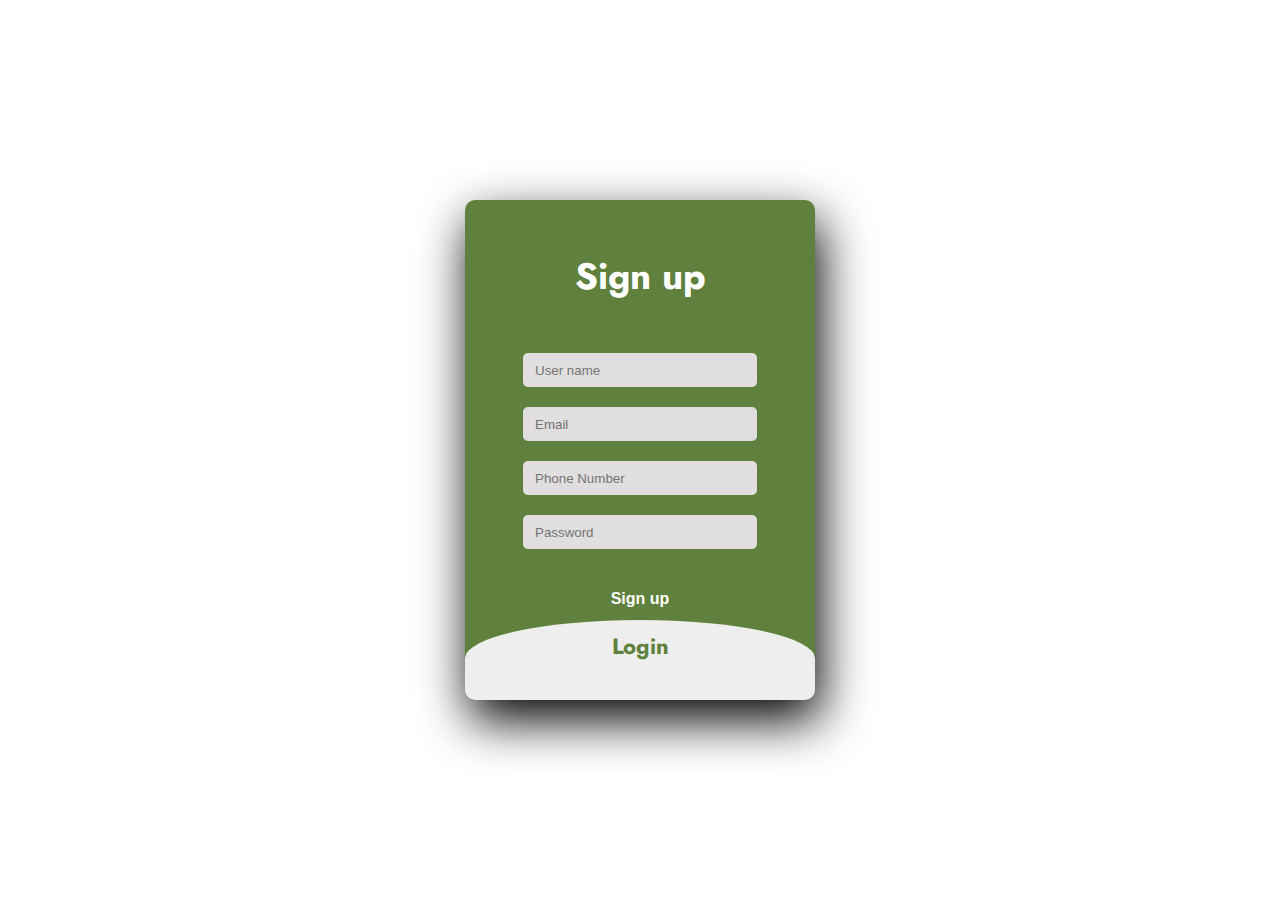
<file: login.html>
<!DOCTYPE html>
<html>
<head>
	<title>Green Bag</title>
	<link href="https://fonts.googleapis.com/css2?family=Jost:wght@500&display=swap" rel="stylesheet">
	<style>
		body {
			margin: 0;
			padding: 0;
			display: flex;
			justify-content: center;
			align-items: center;
			min-height: 100vh;
			font-family: 'Jost', sans-serif;
			background: href="https://cdn.jsdelivr.net/npm/bootstrap-icons@1.5.0/font/bootstrap-icons.css" 		}
		.main {
			width: 350px;
			height: 500px;
			background: #9FD863;
			overflow: hidden;
			background:  #60803D;
			border-radius: 10px;
			box-shadow: 5px 20px 50px #000;
		}
		#chk {
			display: none;
		}
		.signup, .login {
			position: relative;
			width: 100%;
			height: 100%;
		}
		label {
			color: #fff;
			font-size: 2.3em;
			justify-content: center;
			display: flex;
			margin: 50px;
			font-weight: bold;
			cursor: pointer;
			transition: .5s ease-in-out;
		}
		input {
			width: 60%;
			height: 10px;
			background: #e0dede;
			justify-content: center;
			display: flex;
			margin: 20px auto;
			padding: 12px;
			border: none;
			outline: none;
			border-radius: 5px;
		}
		button {
			width: 60%;
			height: 40px;
			margin: 10px auto;
			justify-content: center;
			display: block;
			color: #fff;
			background: #60803D;
			font-size: 1em;
			font-weight: bold;
			margin-top: 30px;
			outline: none;
			border: none;
			border-radius: 5px;
			transition: .2s ease-in;
			cursor: pointer;
		}
		button:hover {
			background: #60803D;
		}
		.login {
			height: 460px;
			background: #eee;
			border-radius: 60% / 10%;
			transform: translateY(-180px);
			transition: .8s ease-in-out;
		}
		.login label {
			color: #60803D;
			transform: scale(.6);
		}
		#chk:checked ~ .login {
			transform: translateY(-500px);
		}
		#chk:checked ~ .login label {
			transform: scale(1);	
		}
		#chk:checked ~ .signup label {
			transform: scale(.6);
		}
	</style>
</head>
<body>
	<div class="main">  	
		<input type="checkbox" id="chk" aria-hidden="true">
		<div class="signup">
			<form id="signupForm">
				<label for="chk" aria-hidden="true">Sign up</label>
				<input type="text" name="txt" placeholder="User name" required>
				<input type="email" name="email" placeholder="Email" required>
				<input type="number" name="broj" placeholder="Phone Number" required>
				<input type="password" name="pswd" placeholder="Password" required>
				<button type="button" onclick="registerUser()">Sign up</button>
			</form>
		</div>
		<div class="login">
			<form id="loginForm">
				<label for="chk" aria-hidden="true">Login</label>
				<input type="email" name="email" placeholder="Email" required>
				<input type="password" name="pswd" placeholder="Password" required>
				<button type="button" onclick="loginUser()">Login</button>
			</form>
		</div>
	</div>

	<script>
		function registerUser() {
			alert('Usuário registrado com sucesso!');
		}

		function loginUser() {
			const email = document.querySelector('#loginForm input[name="email"]').value;
			const password = document.querySelector('#loginForm input[name="pswd"]').value;

			if (email === "" || password === "") {
				alert('Por favor, preencha todos os campos.');
			} else {
			
				alert('Login bem-sucedido!');
				window.location.href = 'paginadoclub.html'; 
			}
		}
	</script>
</body>
</html>
</file>
